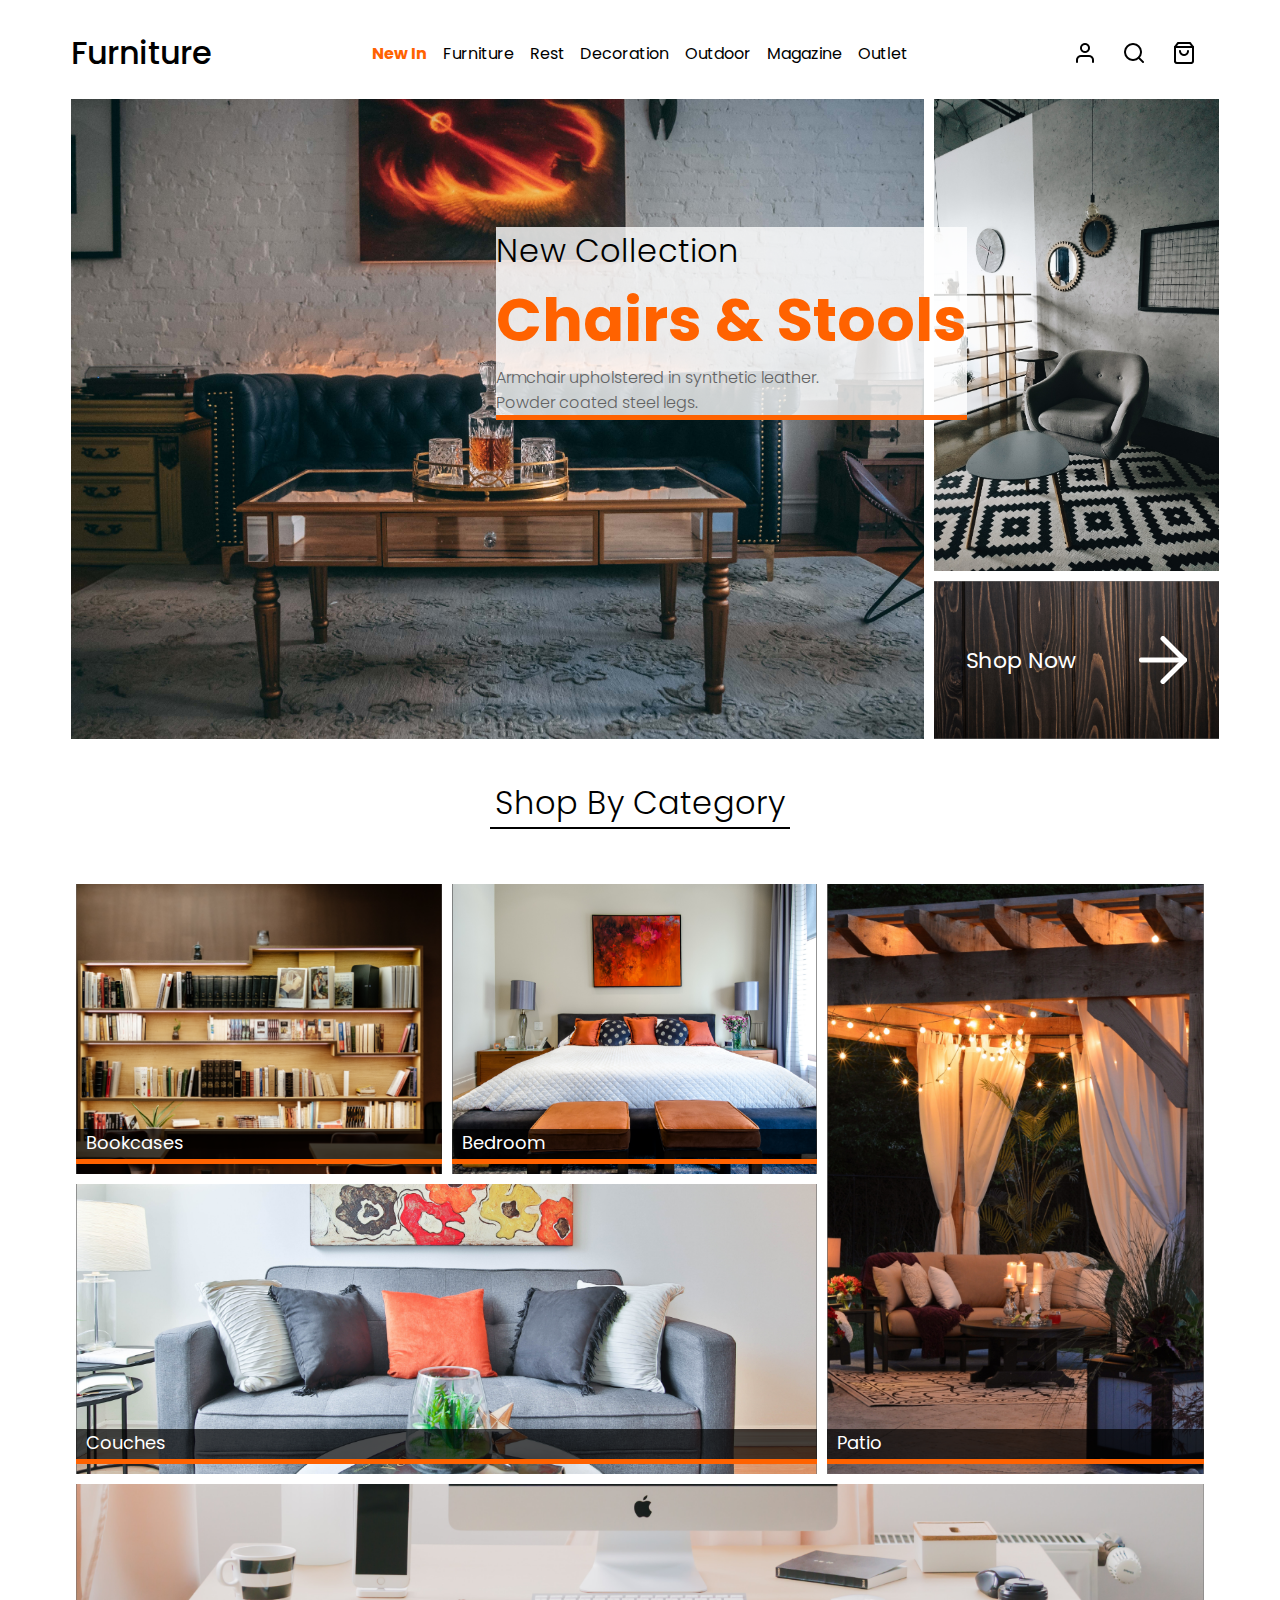
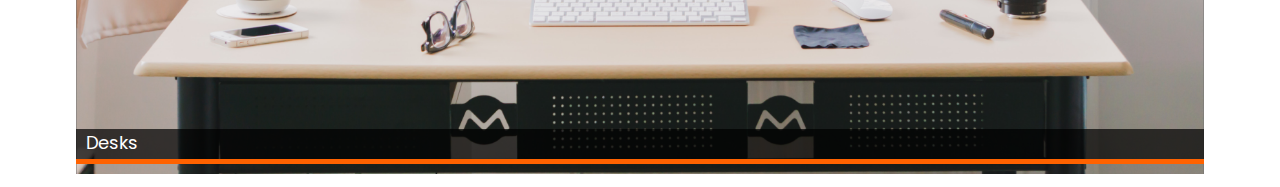
<file: Furniture Store/index.html>
<!DOCTYPE html>
<html>
<head>
  <link href="https://fonts.googleapis.com/css?family=Poppins:100,200,300,400,500,600,700,800,900&display=swap" rel="stylesheet">
  <link href="css/style.css" rel="stylesheet" type="text/css">
  <title>Furniture Homepage</title>
</head>
<body>
  <nav id="navBar">
    <h1>Furniture</h1>
    <div id="navigation">
      <p class="highlight">New In</p>
      <p>Furniture</p>
      <p>Rest</p>
      <p>Decoration</p>
      <p>Outdoor</p>
      <p>Magazine</p>
      <p>Outlet</p>
    </div>
    <div class="icons">
      <img src="images/user.png">
      <img src="images/search.png">
      <img src="images/shopping-bag.png">
    </div>
  </nav>
  <section id="heroGrid">
    <div id="featuredProduct" class="heroGridArea">
      <div id="headline">
        <h3 id="newCollection">New Collection</h3>
        <h2>Chairs & Stools</h2>
        <p>Armchair upholstered in synthetic leather. Powder coated steel legs.</p>
      </div>
    </div>
    <div id="secondaryProduct" class="heroGridArea"></div>
    <div id="CTA" class="heroGridArea">
      <h4>Shop Now</h4>
      <img src="images/arrow-right.png">
    </div>
  </section>
  <div class="subHeading">
    <h3>Shop By Category</h3>
  </div>
  <section id="categoryGrid">
    <div id="bookcases" class="categoryGridArea">
      <div class="heading">Bookcases</div>
    </div>
    <div id="bedroom" class="categoryGridArea">
      <div class="heading">Bedroom</div>
    </div>
    <div id="couches" class="categoryGridArea">
      <div class="heading">Couches</div>
    </div>
    <div id="patio" class="categoryGridArea">
      <div class="heading">Patio</div>
    </div>
    <div id="desks" class="categoryGridArea">
      <div class="heading">Desks</div>
    </div>
  </section>
</body>
</html>
</file>
<file: Furniture Store/css/style.css>
body {
  font-family: 'Poppins', sans-serif;
}

/* Grid CSS */
#heroGrid {
  margin: 0px 5%;
  display: grid;
  min-height: 500px;
  height: 70vh;
  grid-gap: 10px;
  grid-template-columns: 75% 25%;
  grid-template-rows: 75% 25% ;
  grid-template-areas: 
  "featuredProduct secondaryProduct"
  "featuredProduct CTA"
}

#featuredProduct {
  background-image: url("../images/furniture1.png");
  grid-area: featuredProduct;
}

#secondaryProduct {
  background-image: url("../images/furniture2.png");
  grid-area: secondaryProduct;
}

#CTA {
  justify-content: space-around;
  cursor: pointer;
  background-image: url("../images/woodbg.png");
  grid-area: CTA;
}

.heroGridArea {
  background-position: center;
  background-repeat: no-repeat;
  background-size: cover;
  align-items: center;
  display: flex;
  position: relative;
}

#headline {
  border-bottom: 5px solid #FF6200;
  border-top: 0px;
  border-right: 0px;
  border-left: 0px;
  background-color: rgba(255,255,255,0.8);
  position: absolute;
  z-index: 10;
  
  top: 20%;
  right: -5%;
}

/* Category Grid CSS */
.subHeading {
  text-align:center;
  border-bottom: 2px solid black;
  width: 300px; 
  margin: 50px auto;
}

#categoryGrid {
  margin: 0px 5%;
  display: grid; 
  grid-template-columns: 33% 33% 34%;
  grid-template-rows: 300px 300px 300px;
  grid-template-areas: 
  "bookcases bedroom patio"  
  "couches couches patio" 
  "desks desks desks" 
}

.categoryGridArea {
  background-position: center;
  background-size: cover;
  background-repeat: no-repeat;
  margin: 5px;
  cursor: pointer;
  display: grid;
  align-content: end;
  position: relative;
}

.heading {
  background-color: rgba(0, 0, 0, 0.7);
  /* padding: 5px; */
  height: 25px;
  color: white;
  font-size: 18px;
  border-bottom: 5px solid #FF6200; 
  position: absolute;

  width: 100%;
  box-sizing: border-box;
  bottom: 0px;
  margin-bottom: 10px;
  padding: 0px 10px 30px 10px;
}

#bookcases {
  justify-content: space-around;
  cursor: pointer;
  background-image: url("../images/bookcases.png");
  grid-area: bookcases; 
}

#bedroom {
  justify-content: space-around;
  cursor: pointer;
  background-image: url("../images/beds.png");
  grid-area: bedroom; 
}

#patio {
  justify-content: space-around;
  cursor: pointer;
  background-image: url("../images/patio.png");
  grid-area: patio;
}

#couches {
  justify-content: space-around;
  cursor: pointer;
  background-image: url("../images/couch.png");
  grid-area: couches;
}

#desks {
  justify-content: space-around;
  cursor: pointer;
  background-image: url("../images/desks.png");
  grid-area: desks;
}

/* Navigation CSS */
/* CHECK OUT THIS CODE BELOW IF YOU WANT TO GET A REFRESHER ON FLEX */
#navBar {
  display: flex;
  flex-direction: row;
  margin: 0px 5%;
}
#navBar h1 {
  width: 25%;
  font-weight: 500;
}
#navigation {
  display: flex;
  width: 50%;
  align-items: center;
  justify-content: space-evenly;
}
#navigation p {
  cursor: pointer;
  text-decoration: none;
}
.icons {
  display: flex;
  justify-content: flex-end;
  align-items: center;
  width: 25%;
}
.icons img {
  margin: 15px;
  cursor: pointer;
}
.highlight {
  color: #FF6200;
  font-weight: 700;
}

/* Typography CSS */

h2 {
  font-size: 60px;
  margin: 0px 0px;
  color: #FF6200;
}

h3 {
  font-size: 32px;
  font-weight: 300;
  margin: 0px 0px;
}

h4 {
  color: white;
  font-weight: 400;
  font-size: 22px;
}


#headline p {
  max-width: 350px;
  font-size: 16px;
  font-weight: 300;
  margin: 0px 0px;
  color: #636364;
}

@media screen and (max-width: 1000px) {
  #navigation {
    display:none;
  }
  #icons {
    display: auto;
    margin-left: auto;
  }
}

@media screen and (max-width: 600px) {
  #headline {
    position: static;
    margin: 20px;
  }
  #heroGrid {
    grid-template-areas: 
    "featuredProduct featuredProduct"
    "secondaryProduct CTA";
  }
  #categoryGrid {
    grid-template-columns: 100%;
    grid-template-rows: 300px 300px 300px 300px 300px; 
    grid-template-areas: "bookcases" "bedroom" "patio" "couches" "desks";
  }
}
</file>
